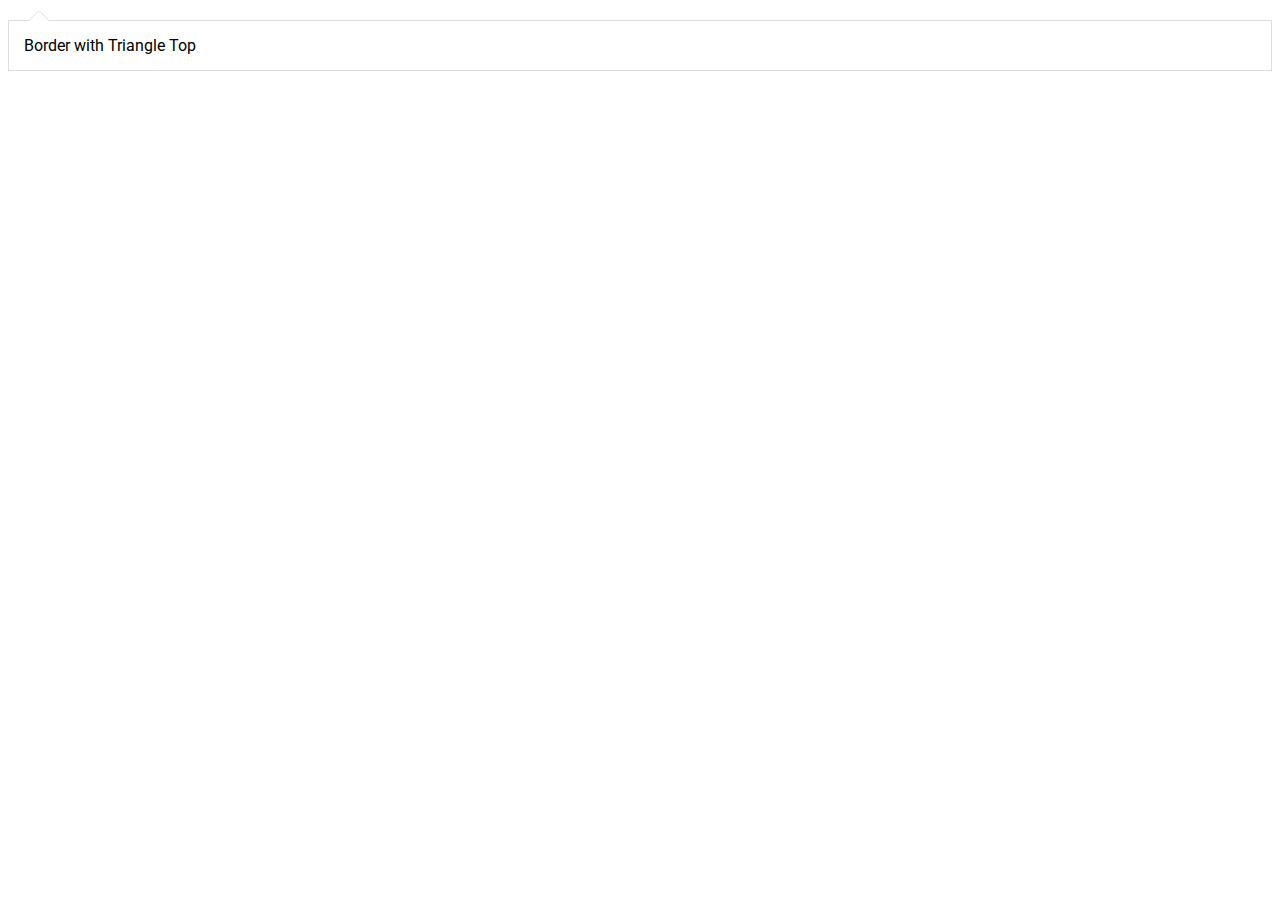
<file: Border with Triangle Top/index.html>
<!DOCTYPE html>
<html lang="en">

<head>
    <meta charset="UTF-8">
    <meta http-equiv="X-UA-Compatible" content="IE=edge">
    <meta name="viewport" content="width=device-width, initial-scale=1.0">
    <link rel="stylesheet" href="app.css">
    <title>Triangle Top Border</title>
</head>

<body>
    <div class="container">Border with Triangle Top</div>
</body>

</html>
</file>
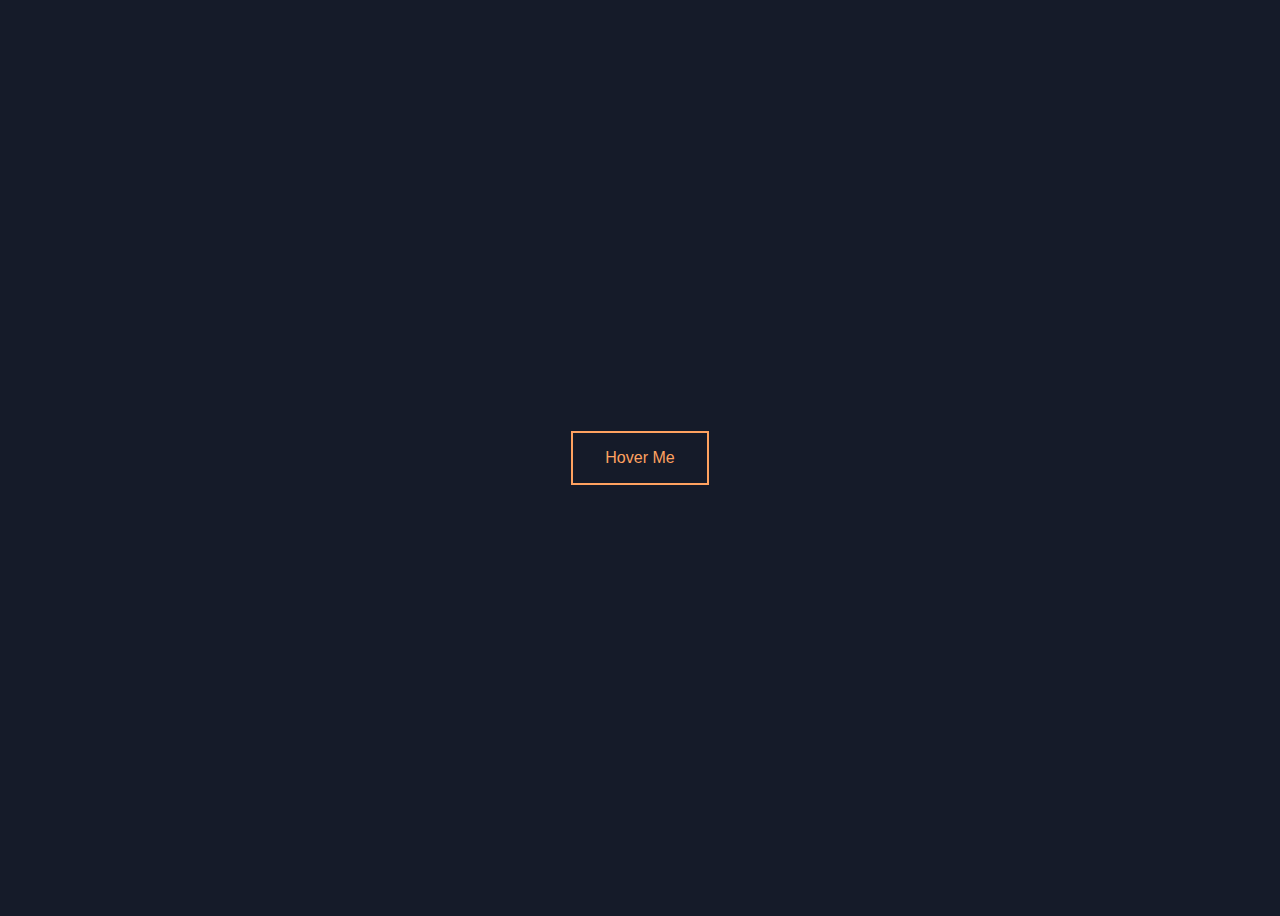
<file: HoverMe Button/index.html>
<!DOCTYPE html>
<html lang="en">

<head>
    <meta charset="UTF-8">
    <meta name="viewport" content="width=device-width, initial-scale=1.0">
    <title>Hover Me!</title>
    <link href="https://fonts.googleapis.com/css2?family=Roboto+Mono:wght@300&display=swap" rel="stylesheet">
    <link rel="stylesheet" href="button.css">
</head>

<body>
    <button>Hover Me</button>
</body>

</html>
</file>
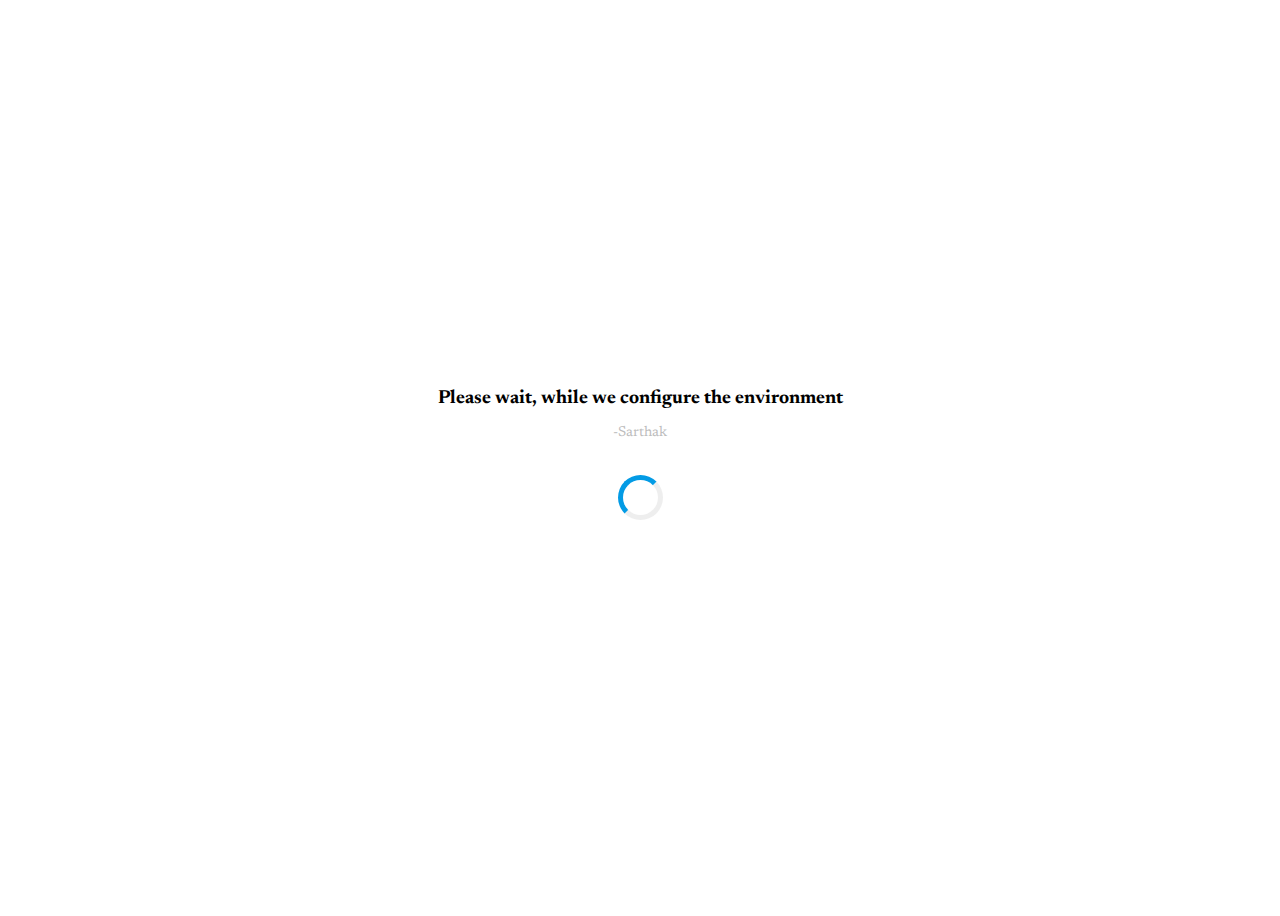
<file: LoadingScreen/index.html>
<!DOCTYPE html>
<html lang="en">
<head>
    <link rel="preconnect" href="https://fonts.gstatic.com">
    <link href="https://fonts.googleapis.com/css2?family=Newsreader:ital,wght@1,500&display=swap" rel="stylesheet">    
    <link rel="stylesheet" href="app.css">
    <meta charset="UTF-8">
    <meta http-equiv="X-UA-Compatible" content="IE=edge">
    <meta name="viewport" content="width=device-width, initial-scale=1.0">
    <title>Loading Screen</title>
</head>
<body>
<section class="loading">
  Please wait, while we configure the environment 
  <span class="loading__author"> -Sarthak</span>    <span class="loading__anim"></span>
</section>


</body>
</html>
</file>
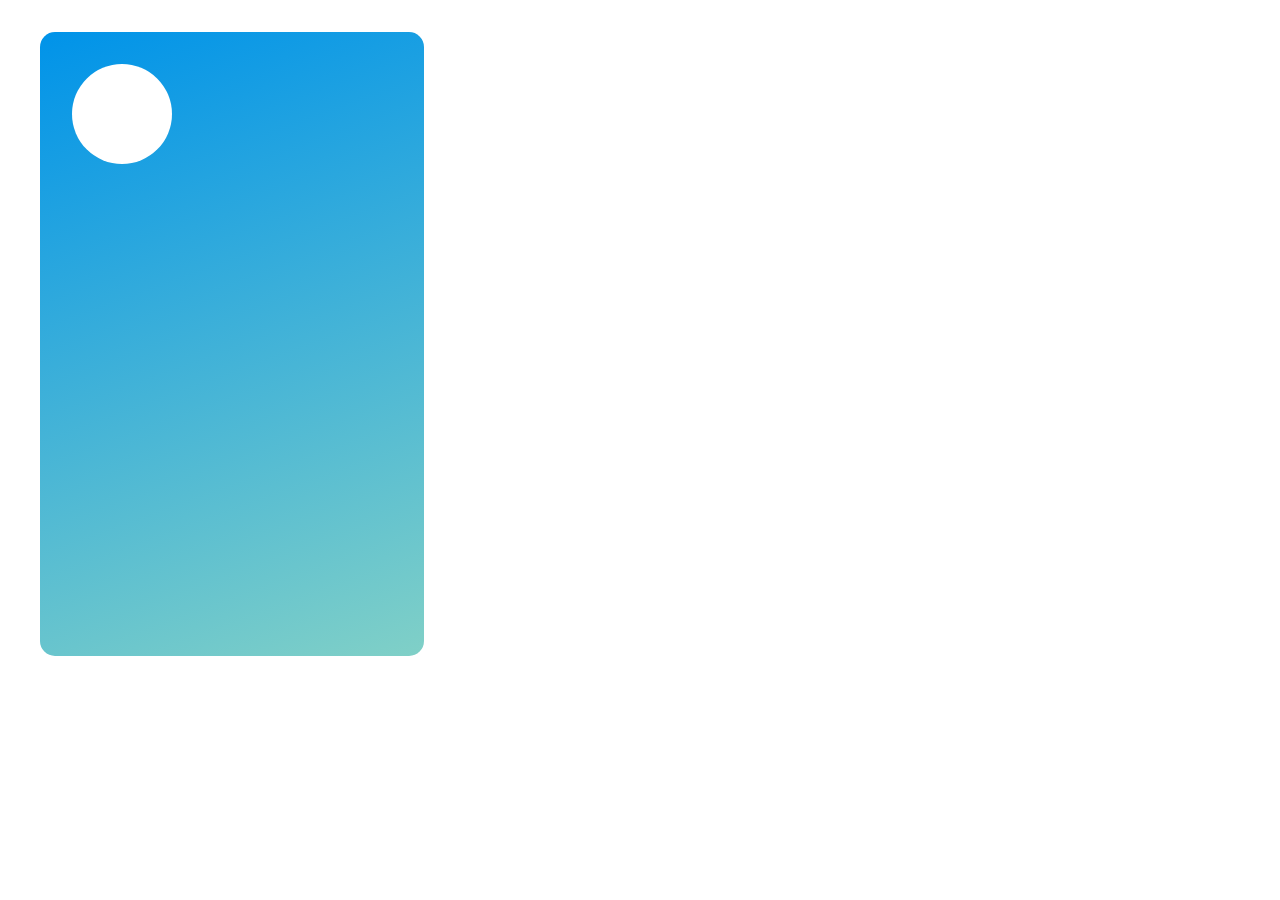
<file: Rotating Card/index.html>
<!DOCTYPE html>
<html lang="en">

<head>
    <meta charset="UTF-8">
    <meta http-equiv="X-UA-Compatible" content="IE=edge">
    <meta name="viewport" content="width=device-width, initial-scale=1.0">
    <link rel="stylesheet" href="app.css">
    <title>Rotating Card</title>
</head>

<body>
    <div class="card">
        <div class="card-side front">
            <div class="circle"></div>
        </div>
        <div class="card-side back">
            <div class="circle"></div>
        </div>
    </div>

</body>

</html>
</file>
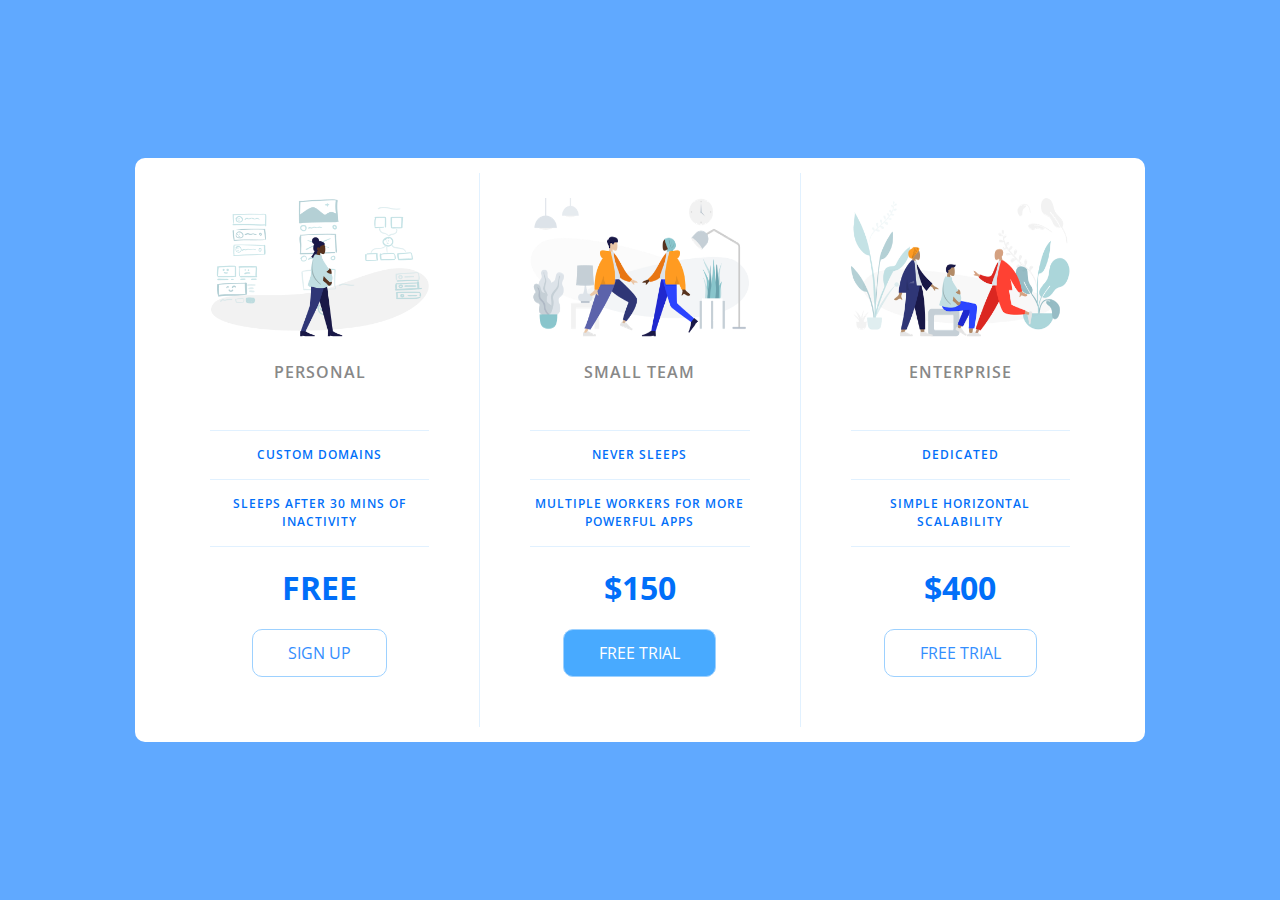
<file: Pricing Panel/PriceTable/index.html>
<!DOCTYPE html>
<html lang="en">

<head>
    <meta charset="UTF-8">
    <meta name="viewport" content="width=device-width, initial-scale=1.0">
    <title>Price Tiers</title>
    <link rel="stylesheet" href="https://fonts.googleapis.com/css?family=Open+Sans:400,600,700">
    <link rel="stylesheet" href="app.css">
</head>

<body>
    <div class="panel">

        <div class="pricing-plan">
            <img src="icons/icon1.png" alt="" class="pricing-img">
            <h2 class="pricing-header">Personal</h2>
            <ul class="pricing-features">
                <li class="pricing-features-item">Custom domains</li>
                <li class="pricing-features-item">Sleeps after 30 mins of inactivity</li>
            </ul>
            <span class="pricing-price">Free</span>
            <a href="#/" class="pricing-button">Sign up</a>
        </div>

        <div class="pricing-plan">
            <img src="icons/icon2.png" alt="" class="pricing-img">
            <h2 class="pricing-header">Small team</h2>
            <ul class="pricing-features">
                <li class="pricing-features-item">Never sleeps</li>
                <li class="pricing-features-item">Multiple workers for more powerful apps</li>
            </ul>
            <span class="pricing-price">$150</span>
            <a href="#/" class="pricing-button is-featured">Free trial</a>
        </div>

        <div class="pricing-plan">
            <img src="icons/icon3.png" alt="" class="pricing-img">
            <h2 class="pricing-header">Enterprise</h2>
            <ul class="pricing-features">
                <li class="pricing-features-item">Dedicated</li>
                <li class="pricing-features-item">Simple horizontal scalability</li>
            </ul>
            <span class="pricing-price">$400</span>
            <a href="#/" class="pricing-button">Free trial</a>
        </div>

    </div>

</body>

</html>
</file>
<file: Border with Triangle Top/app.css>
@import url('https://fonts.googleapis.com/css2?family=Roboto&display=swap');

*{
    font-family: Roboto;
}

.container{
    position: relative;
    background: white;
    padding: 15px;
    border: 1px solid #dddddd;
    margin-top: 20px;
}

.container:before,.container:after{
    content: '';
    position: absolute;
    bottom: 100%;
    left: 19px;
    border: 11px solid transparent;
    border-bottom-color: #dddddd;
}

.container:after{
    left: 20px;
    border: 10px solid transparent;
    border-block-color: white;
}
</file>
<file: HoverMe Button/button.css>
body {
  font-family: 'Roboto', sans-serif;
  display: flex;
  align-items: center;
  justify-content: center;
  height: 100vh;
  background-color: #151b29;
}

button{
  background: none;
  color: #ffa260;
  border: 2px solid;
  padding: 1em 2em;
  font-size: 1em;
  transition: color 0.25s, border-color 0.25s, box-shadow 0.25s, transform 0.25s;
}

button:hover {
  border-color: #f1ff5c;
  color: white;
  box-shadow: 0 0.5em 0.5em -0.4em  #f1ff5c;
  transform: translateY(-0.25em);
  cursor: pointer;

}
</file>
<file: LoadingScreen/app.css>
body { 
    display: flex; 
    justify-content: center; 
    align-items: center;  
    min-height: 100vh;
  }
  .loading {
    font-family: 'Newsreader', serif;
    max-width: 50%; 
    line-height: 1.4;  
    font-size: 1.2rem;  
    font-weight: bold; 
    text-align: center;
  }
  
  .loading__author {  
    font-weight: normal;  
    font-size: 0.9rem;  
    color: rgba(189,189,189 ,1);  
    margin: 0.6rem 0 2rem 0;  
    display: block;
  }
  
  .loading__anim { 
    width:35px;  
    height: 35px;
    display: inline-block; 
    border: 5px solid rgba(189,189,189 ,0.25);
      border-left-color: rgba(3,155,229 ,1); 
    border-top-color: rgba(3,155,229 ,1); 
  border-radius: 50%;
    animation: rotate 600ms infinite linear;
  }
  
  
  @keyframes rotate { to {  transform: rotate(1turn) }}
</file>
<file: Rotating Card/app.css>
.card{
    perspective: 150rem;
    position: relative;
    height: 40rem;
    max-width: 400px;
    margin: 2rem;
    box-shadow: none;
    background: none;
}

.circle{
width: 100px;
height: 100px;
background-color: white;
border-radius: 50%;

}


.card-side{
    height: 35rem;
    border-radius: 15px;
    transition: all 0.8s ease;
    backface-visibility: hidden;
    position: absolute;
    top: 0;
    left: 0;
    width: 80%;
    padding: 2rem;
    color: white;
}

.card-side.back{
    transform: rotateY(-180deg);
    background-color: #4158d0;
    background-image: linear-gradient(43deg, #4158D0 0%,#C850C0 46%, #FFCC70 100%);   
}

.card-side.front{
    background-color: #0093E9;
    background-image: linear-gradient(160deg, #0093E9 0%, #80D0C7 100%);
}

.card:hover .card-side.front{
    transform: rotateY(180deg);
}

.card:hover .card-side.back {
    transform: rotateY(0deg);
  }
</file>
<file: Pricing Panel/PriceTable/app.css>
/* http://meyerweb.com/eric/tools/css/reset/ 
   v2.0 | 20110126
   License: none (public domain)
*/

html, body, div, span, applet, object, iframe,
h1, h2, h3, h4, h5, h6, p, blockquote, pre,
a, abbr, acronym, address, big, cite, code,
del, dfn, em, img, ins, kbd, q, s, samp,
small, strike, strong, sub, sup, tt, var,
b, u, i, center,
dl, dt, dd, ol, ul, li,
fieldset, form, label, legend,
table, caption, tbody, tfoot, thead, tr, th, td,
article, aside, canvas, details, embed, 
figure, figcaption, footer, header, hgroup, 
menu, nav, output, ruby, section, summary,
time, mark, audio, video {
	margin: 0;
	padding: 0;
	border: 0;
	font-size: 100%;
	font: inherit;
	vertical-align: baseline;
}
/* HTML5 display-role reset for older browsers */
article, aside, details, figcaption, figure, 
footer, header, hgroup, menu, nav, section {
	display: block;
}
body {
	line-height: 1;
}
ol, ul {
	list-style: none;
}
blockquote, q {
	quotes: none;
}
blockquote:before, blockquote:after,
q:before, q:after {
	content: '';
	content: none;
}
table {
	border-collapse: collapse;
	border-spacing: 0;
}

html {
  box-sizing: border-box;
  font-family: 'Open Sans', sans-serif;
}

body {
  background-color: #60a9ff;
  display: flex;
  justify-content: center;
  align-items: center;
  min-height: 100vh;
}

.panel {
  background-color: white;
  border-radius: 10px;
  padding: 15px 25px;
  width: 100%;
  max-width: 960px;
  display: flex;
  flex-direction: column;
  text-align: center;
  text-transform: uppercase;
}

.pricing-plan {
  border-bottom: 1px solid #e1f1ff;
}
.pricing-plan:last-child {
  border-bottom: none;
}

.pricing-img {
  margin-bottom: 25px;
  max-width: 100%;
}

.pricing-header {
  color: #888;
  font-weight: 600;
  letter-spacing: 1px;
}

.pricing-features {
  margin: 50px 0 25px;
  color: #016ff9;
}

.pricing-features-item {
  font-weight: 600;
  letter-spacing: 1px;
  font-size: 12px;
  line-height: 1.5;
  padding: 15px 0;
  border-top: 1px solid #e1f1ff;
}

.pricing-features-item:last-child{
  border-bottom: 1px solid #e1f1ff;
}

.pricing-price {
  color: #016ff9; 
  display: block;
  font-size: 32px;
  font-weight: 700;
}

.pricing-button {
  border: 1px solid #9dd1ff;
  border-radius: 10px;
  color: #348efe;
  display: inline-block;
  padding: 15px 35px;
  text-decoration: none;
  margin: 25px 0;
  transition: background-color 200ms ease-in-out;
}

.pricing-button:hover, .pricing-button:focus {
  background-color: #e1f1ff;
}

.pricing-button.is-featured {
  background-color: #48aaff;
  color: white;
}

.pricing-button.is-featured:hover, .pricing-button.is-featured:focus{
  background-color: #269aff;
  color: white;
}


@media (min-width: 900px){
  .panel {
    flex-direction: row;
  }
  .pricing-plan {
    border-bottom: none;
    border-right: 1px solid #e1f1ff;
    padding: 25px 50px;
  }
  .pricing-plan:last-child {
    border-right: none;
  }
}
</file>
